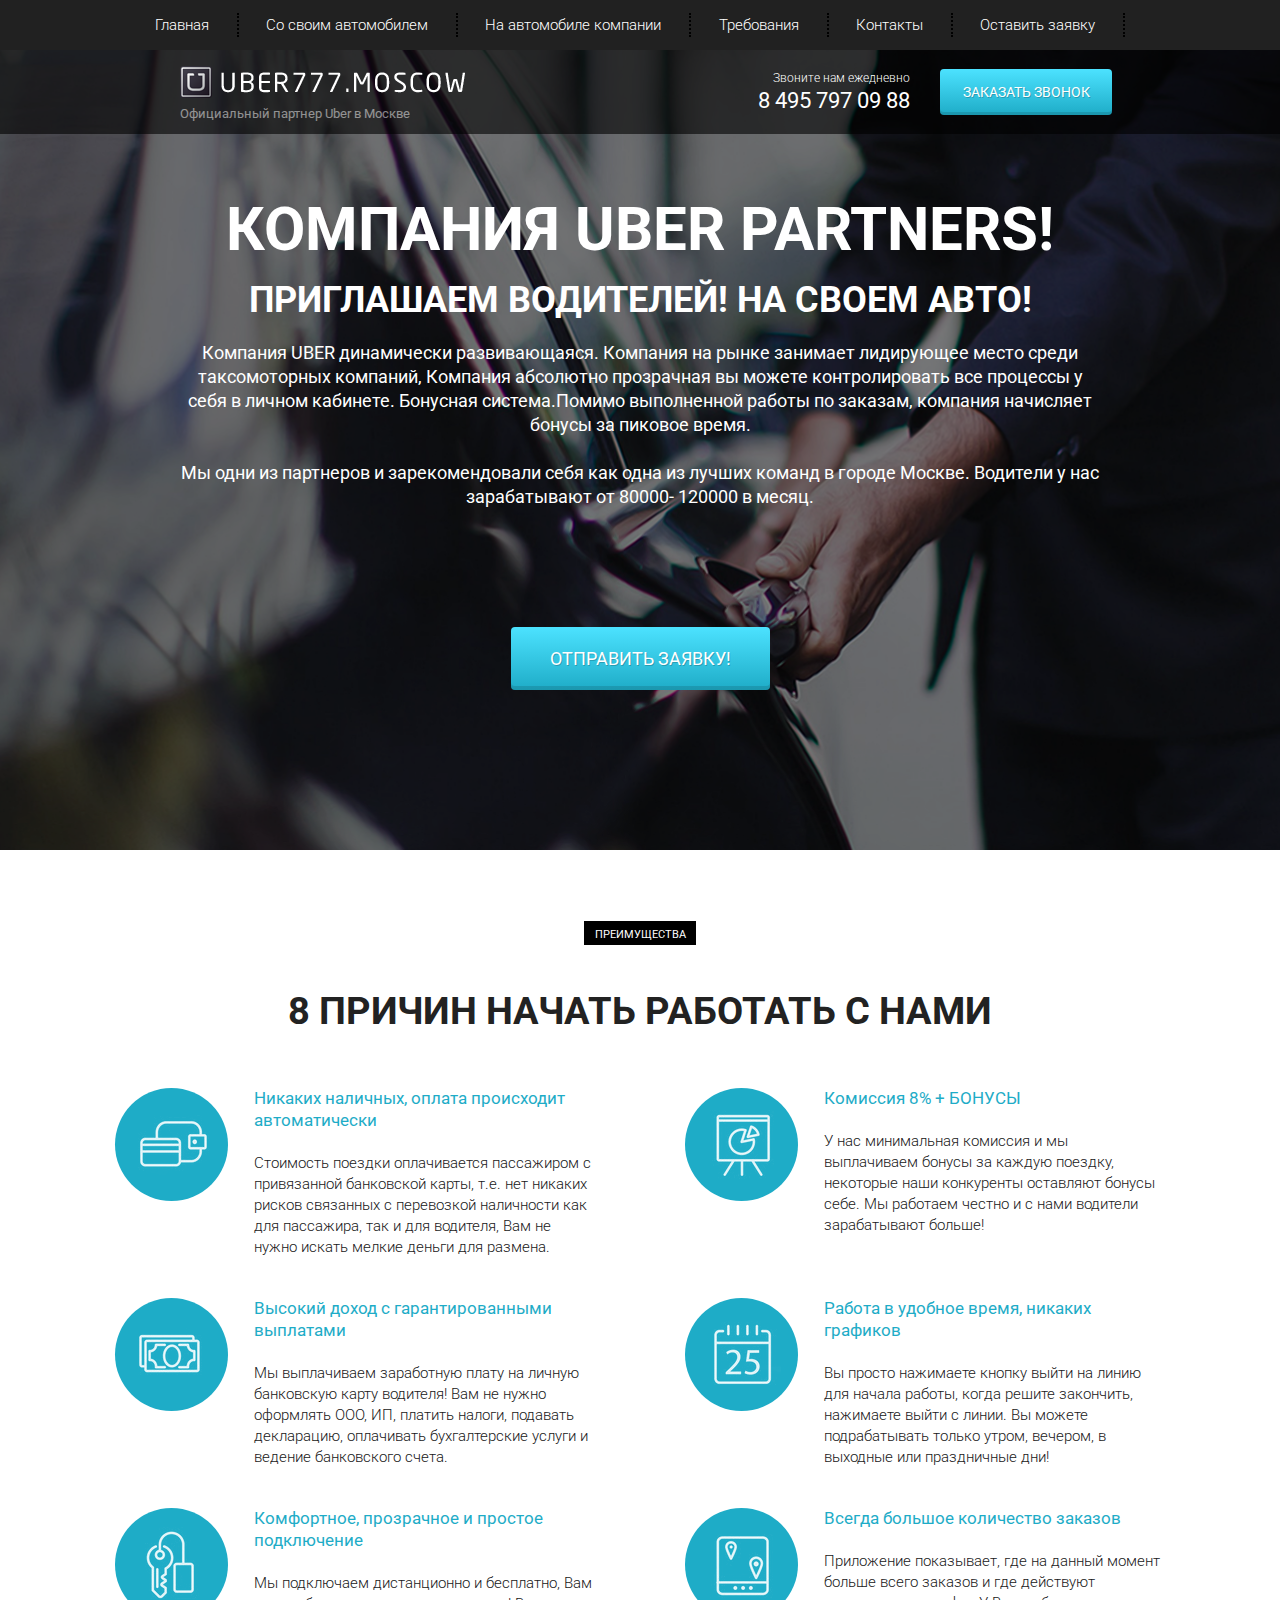
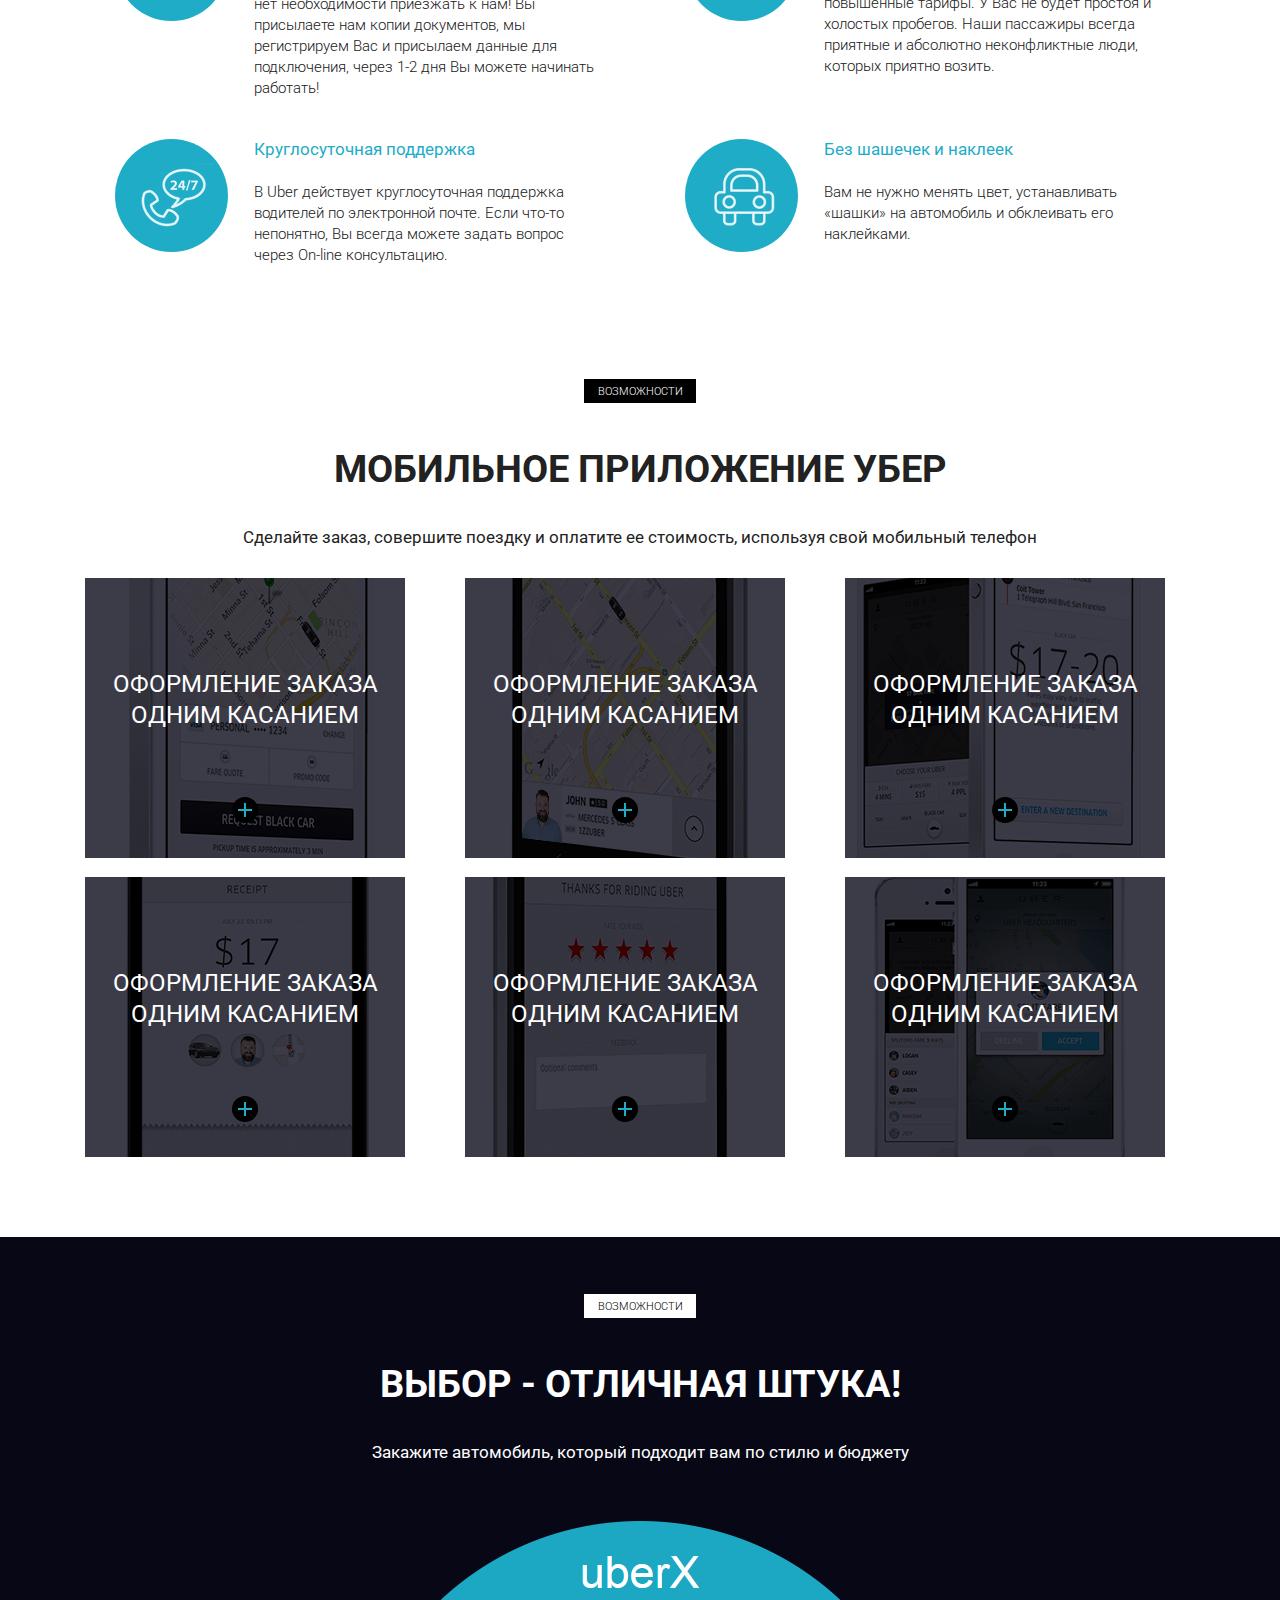
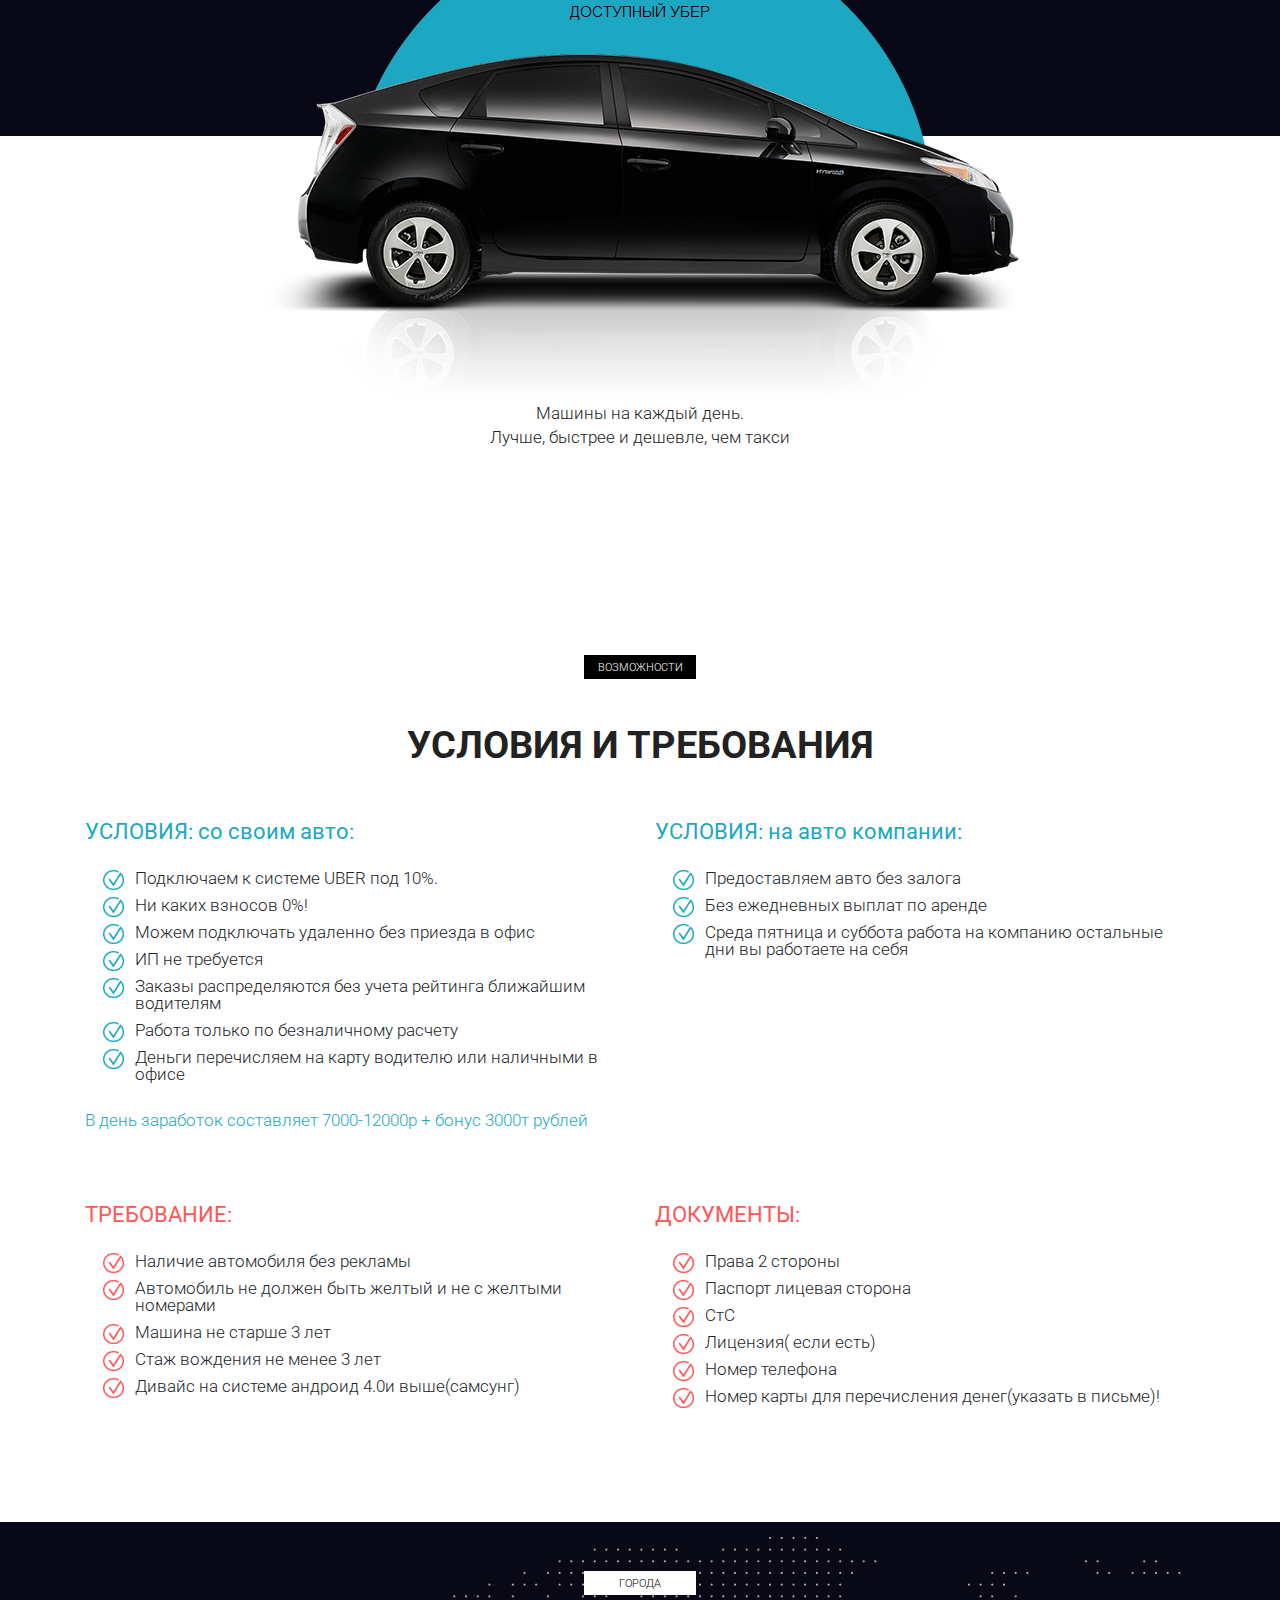
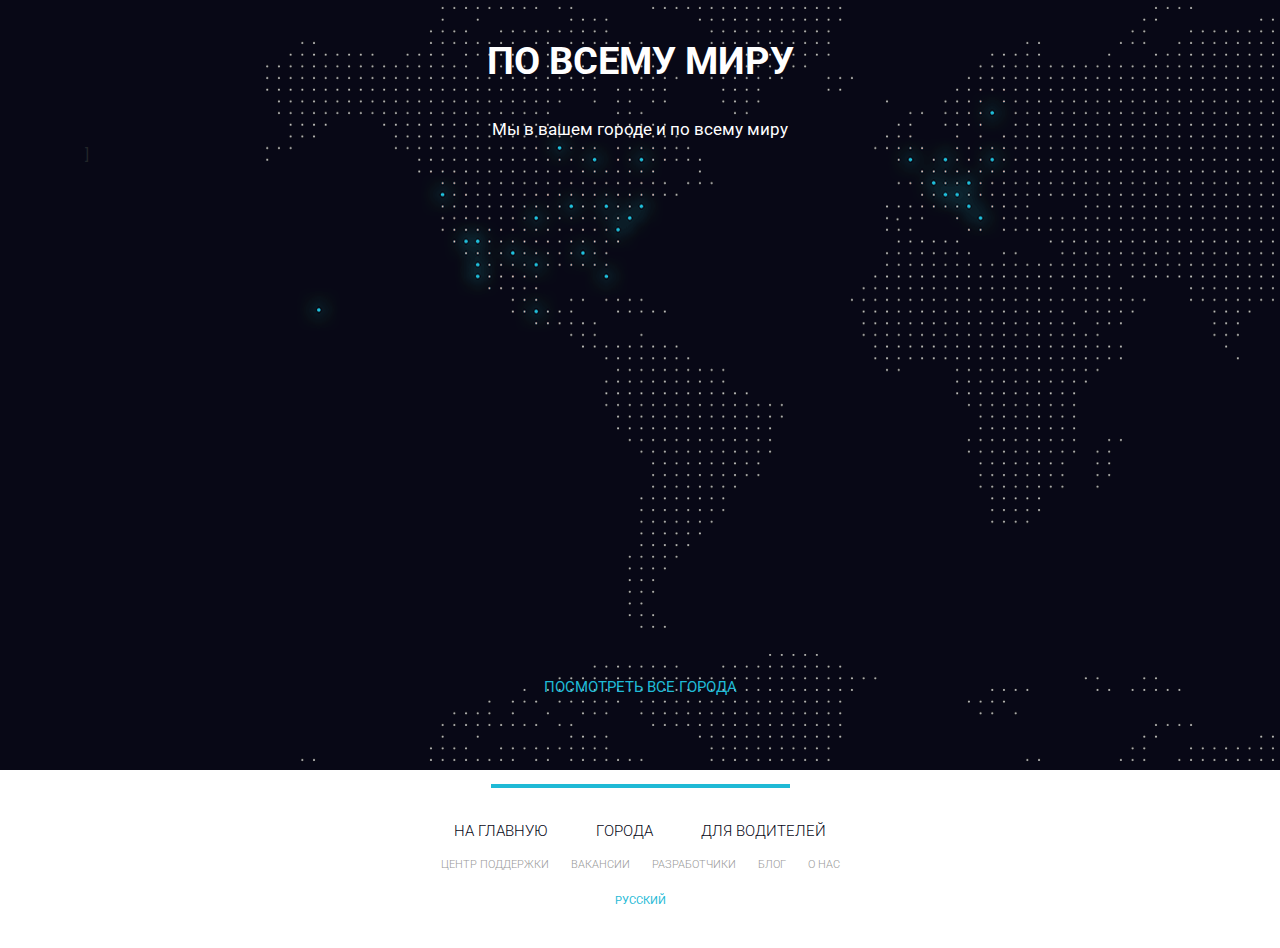
<file: src/index.html>
<!DOCTYPE html>
<html lang="en">
<head>
  <meta charset="UTF-8">
  <title>Document</title>
  <meta name="viewport" content="width=device-width, initial-scale=1.0">
  <link href="https://fonts.googleapis.com/css?family=Roboto:300,400,500,700,900&display=swap&subset=cyrillic-ext" rel="stylesheet">
  <link rel="stylesheet" href="css/bootstrap-reboot.min.css">
  <link rel="stylesheet" href="css/bootstrap-grid.min.css">
  <link rel="stylesheet" href="css/styles.min.css">
</head>
<body>
  
  <header>
    <nav>
        <div class="container">
            <ul class="menu">
                <li class="menu_item"><a href="#" class="menu_link">Главная</a></li>
                <li class="menu_item"><a href="#" class="menu_link">Со своим автомобилем</a></li>
                <li class="menu_item"><a href="#" class="menu_link">На автомобиле компании</a></li>
                <li class="menu_item"><a href="#" class="menu_link">Требования</a></li>
                <li class="menu_item"><a href="#" class="menu_link">Контакты</a></li>
                <li class="menu_item"><a href="#" class="menu_link">Оставить заявку</a></li>
            </ul>
        </div>
        <div class="hamburger">
          <span></span>
          <span></span>
          <span></span>
      </div>
    </nav>
    <div class="subheader">
        <div class="container">
            <div class="row">
                <div class="col-6 col-md-4 offset-md-1">
                    <a href="#" class="subheader_logo"><img src="icons/main_icon.png" alt="logo"></a>
                    <div class="subheader_official">Официальный партнер Uber в Москве</div>
                </div>

                <div class="xs-hidden col-md-3 offset-md-1 col-xl-2 offset-xl-2">
                    <div class="subheader_call">Звоните нам ежедневно</div>
                    <a href="tel:84957970988" class="subheader_phone">8 495 797 09 88</a>
                </div>

                <div class="col-md-3 col-lg-2 col-6">
                  <a href="tel:84957970988" class="xs-visible subheader_phone">8 495 797 09 88</a>
                  <button class="subheader_btn">заказать звонок</button>
                </div>
            </div>
        </div>
    </div>
</header>
  
<section class="promo">
  <div class="container">
      <div class="row">
          <div class="col-md-10 offset-md-1 col-sm-12 offset-sm-0">
              <h1 class="promo_header">КОМПАНИЯ UBER PARTNERS!</h1>
              <h2 class="promo_subheader">ПРИГЛАШАЕМ ВОДИТЕЛЕЙ! НА СВОЕМ АВТО!</h2>
              <div class="promo_descr">
                  Компания UBER  динамически развивающаяся. Компания на рынке занимает лидирующее место среди
                  таксомоторных компаний, Компания абсолютно прозрачная вы можете контролировать все процессы у себя в личном кабинете. Бонуcная система.Помимо выполненной работы по заказам, компания начисляет бонусы за
                  пиковое время.
                  <br><br>
                  Мы одни из партнеров и зарекомендовали себя как одна из лучших команд в городе Москве.  Водители у нас
                  зарабатывают от 80000- 120000 в месяц.
              </div>
              <button class="promo_btn">ОТПРАВИТЬ ЗАЯВКУ!</button>
          </div>
      </div>
  </div>
</section>

  <section class="reason">
    <div class="container">
      <div class="procs">преимущества</div>
      <h2 class="procs_txt">8 причин начать работать с нами</h2>
      <div class="row">
        <div class="col-md-6 col-sm-6">
          <div class="reason_item">
            <div class="reason_item_icon">
              <img src="img/reasons/3.png" alt="" class="reason_item_icon_u">
            </div>
            <div class="reason_item_txt">
              <span>Никаких наличных, оплата происходит автоматически</span>
              <br><br>
              Стоимость поездки оплачивается пассажиром с привязанной банковской карты, т.е. нет никаких рисков связанных с перевозкой наличности как для пассажира, так и для водителя, Вам не нужно искать мелкие деньги для размена.
            </div>
          </div>
        </div>
        <div class="col-md-6 col-sm-6">
          <div class="reason_item">
            <div class="reason_item_icon">
              <img src="img/reasons/8.png" alt="" class="reason_item_icon_u">
            </div>
            <div class="reason_item_txt">
              <span>Комиссия 8% + БОНУСЫ</span>
              <br><br>
              У нас минимальная комиссия и мы выплачиваем бонусы за каждую поездку, некоторые наши конкуренты оставляют бонусы себе. Мы работаем честно и с нами водители зарабатывают больше!
            </div>
          </div>
        </div>
        <div class="col-md-6 col-sm-6">
          <div class="reason_item">
            <div class="reason_item_icon">
              <img src="img/reasons/6.png" alt="" class="reason_item_icon_u">
            </div>
            <div class="reason_item_txt">
              <span>Высокий доход с гарантированными выплатами</span>
              <br><br>              
              Мы выплачиваем заработную плату на личную банковскую карту водителя! Вам не нужно оформлять ООО, ИП, платить налоги, подавать декларацию, оплачивать бухгалтерские услуги и ведение банковского счета.
            </div>
          </div>
        </div>
        <div class="col-md-6 col-sm-6">
          <div class="reason_item">
            <div class="reason_item_icon">
              <img src="img/reasons/5.png" alt="" class="reason_item_icon_u">
            </div>
            <div class="reason_item_txt">
              <span>Работа в удобное время, никаких графиков</span>
              <br><br>              
              Вы просто нажимаете кнопку выйти на линию для начала работы, когда решите закончить, нажимаете выйти с линии. Вы можете подрабатывать только утром, вечером, в выходные или праздничные дни!
            </div>
          </div>
        </div>
        <div class="col-md-6 col-sm-6">
          <div class="reason_item">
            <div class="reason_item_icon">
              <img src="img/reasons/2.png" alt="" class="reason_item_icon_u">
            </div>
            <div class="reason_item_txt">
              <span>Комфортное, прозрачное и простое подключение</span>
              <br><br>              
              Мы подключаем дистанционно и бесплатно, Вам нет необходимости приезжать к нам! Вы присылаете нам копии документов, мы регистрируем Вас и присылаем данные для подключения, через 1-2 дня Вы можете начинать работать!
            </div>
          </div>
        </div>  
        <div class="col-md-6 col-sm-6">
          <div class="reason_item">
            <div class="reason_item_icon">
              <img src="img/reasons/1.png" alt="" class="reason_item_icon_u">
            </div>
            <div class="reason_item_txt">
              <span>Всегда большое количество заказов</span>
              <br><br>              
              Приложение показывает, где на данный момент больше всего заказов и где действуют повышенные тарифы. У Вас не будет простоя и холостых пробегов. Наши пассажиры всегда приятные и абсолютно неконфликтные люди, которых приятно возить.
            </div>
          </div>
        </div>
        <div class="col-md-6 col-sm-6">
          <div class="reason_item">
            <div class="reason_item_icon">
              <img src="img/reasons/4.png" alt="" class="reason_item_icon_u">
            </div>
            <div class="reason_item_txt">
              <span>Круглосуточная поддержка</span>
              <br><br>              
              В Uber действует круглосуточная поддержка водителей по электронной почте. Если что-то непонятно, Вы всегда можете задать вопрос через On-line консультацию.
            </div>
          </div>
        </div>
        <div class="col-md-6 col-sm-6">
          <div class="reason_item">
            <div class="reason_item_icon">
              <img src="img/reasons/7.png" alt="" class="reason_item_icon_u">
            </div>
            <div class="reason_item_txt">
              <span>Без шашечек и наклеек</span>
              <br><br>              
              Вам не нужно менять цвет, устанавливать «шашки» на автомобиль и обклеивать его наклейками.
            </div>
          </div>
        </div> 
      </div>
    </div>
  </section>

  <section class="ability">
    <div class="container">
      <div class="title">Возможности</div>
      <h2 class="subtitle">мобильное приложение убер</h2>
      <h2 class="text">Сделайте заказ, совершите поездку и оплатите ее стоимость, используя свой мобильный телефон</h2>

      <div class="row">
        <div class="col-md-4 col-sm-4">
          <div class="ability_item item_1">
            <h2 class="ability_item_txt">оформление заказа одним касанием</h2>
            <div class="ability_item_plus"></div>
          </div>
        </div>
        <div class="col-md-4 col-sm-4">
          <div class="ability_item item_2">
            <h2 class="ability_item_txt">оформление заказа одним касанием</h2>
            <div class="ability_item_plus"></div>
          </div>
        </div>
        <div class="col-md-4 col-sm-4">
          <div class="ability_item item_3">
            <h2 class="ability_item_txt">оформление заказа одним касанием</h2>
            <div class="ability_item_plus"></div>
          </div>
        </div>
        <div class="col-md-4 col-sm-4">
          <div class="ability_item item_4">
            <h2 class="ability_item_txt">оформление заказа одним касанием</h2>
            <div class="ability_item_plus"></div>
          </div>
        </div>
        <div class="col-md-4 col-sm-4">
          <div class="ability_item item_5">
            <h2 class="ability_item_txt">оформление заказа одним касанием</h2>
            <div class="ability_item_plus"></div>
          </div>
        </div>
        <div class="col-md-4 col-sm-4">
          <div class="ability_item item_6">
            <h2 class="ability_item_txt">оформление заказа одним касанием</h2>
            <div class="ability_item_plus"></div>
          </div>
        </div>
      </div>
    </div>
  </section>

  <section class="choice">
    <div class="container">
        <div class="black"></div>
        <div class="title title_white">возможности</div>
        <h2 class="subtitle subtitle_white">Выбор - отличная штука!</h2>
        <div class="text text_white">Закажите автомобиль, который подходит вам по стилю и бюджету</div>

        <img src="img/uber_taxi.png" alt="uber car" class="choice_img">
        <div class="choice_descr">
            Машины на каждый день.<br>
            Лучше, быстрее и дешевле, чем такси
        </div>
    </div>
</section>

<section class="require">
  <div class="container">
    <div class="title">возможности</div>
    <h2 class="subtitle">условия и требования</h2>
    <div class="row">
      <div class="col-md-6">
        <div class="require_block">
          <div class="require_title">УСЛОВИЯ: со своим авто:</div>
            <ul class="require_list">
              <li>Подключаем к системе UBER  под 10%.</li>
              <li>Ни каких взносов  0%!</li>
              <li>Можем подключать удаленно без приезда в офис</li>
              <li>ИП не требуется</li>
              <li>Заказы распределяются без учета рейтинга ближайшим водителям</li>
              <li>Работа только по безналичному расчету</li>
              <li>Деньги перечисляем на карту водителю или наличными в офисе</li>
            </ul>
            <div class="require_descr">В день заработок составляет 7000-12000р + бонус 3000т рублей</div>
        </div>
      </div>
      <div class="col-md-6">
        <div class="require_block">
          <div class="require_title">УСЛОВИЯ: на авто компании:</div>
            <ul class="require_list">
              <li>Предоставляем авто без залога</li>
              <li>Без ежедневных выплат по аренде</li>
              <li>Среда пятница и суббота работа на компанию остальные дни вы работаете на себя</li>
            </ul>
        </div> 
      </div>
      <div class="col-md-6">
        <div class="require_block warning">
            <div class="require_title">ТРЕБОВАНИЕ:</div>
              <ul class="require_list">
                <li>Наличие автомобиля без рекламы</li>
                <li>Автомобиль не должен быть желтый и не с желтыми номерами</li>
                <li>Машина не старше 3 лет</li>
                <li>Стаж вождения не менее 3 лет</li>
                <li>Дивайс на системе андроид 4.0и выше(самсунг)</li>
              </ul> 
        </div>
      </div>
      <div class="col-md-6">
        <div class="require_block warning">
          <div class="require_title">ДОКУМЕНТЫ:</div>
            <ul class="require_list">
              <li>Права 2 стороны</li>
              <li>Паспорт лицевая сторона</li>
              <li>СтС</li>
              <li>Лицензия( если есть)</li>
              <li>Номер телефона</li>
              <li>Номер карты для перечисления денег(указать в письме)!</li>
            </ul>
        </div> 
      </div>
    </div>
  </div>
</section>

<section class="world">
  <div class="container">
    <div class="title title_white">города</div>
    <h2 class="subtitle subtitle_white">По всему миру</h2>
    <div class="text text_white">Мы в вашем городе и по всему миру</div>]
    <div class="world_link_container">
      <a href="#">посмотреть все города</a>
    </div>
  </div>
</section>
<footer>
  <div class="container">
    <div class="block"></div>
    <div class="f_container">
      <a href="">на главную</a>
      <a href="">города</a>
      <a href="">для водителей</a>
    </div>
    <div class="s_container">
      <a href="">центр поддержки</a>
      <a href="">вакансии</a>
      <a href="">разработчики</a>
      <a href="">блог</a>
      <a href="">о нас</a>
    </div>
    <div class="lang">
      <a href="">русский</a>
    </div>
  </div>
</footer>

<script src="js/script.js"></script>

</body>
</html>
</file>
<file: src/css/styles.min.css>
*{font-family:Roboto, sans-serif;text-decoration:none}header{position:relative;height:50px}nav{position:fixed;width:100%;height:50px;background-color:#212121;z-index:5}.hamburger{display:none}.menu{display:-webkit-box;display:-ms-flexbox;display:flex;-webkit-box-pack:justify;-ms-flex-pack:justify;justify-content:space-between;padding:13px 70px;margin:0;list-style-type:none}.menu_link{color:#ffffff;font-size:15px;font-weight:300}.menu_link:hover{text-decoration:none;color:#1eacc7}.menu_item{border-right:2px dotted black;padding-right:28px}.subheader{position:absolute;top:50px;width:100%;height:84px;background-color:rgba(0,0,0,0.6)}.subheader_logo{display:block;max-width:100%;margin-top:16px}.subheader_official{margin-top:6px;opacity:0.5;color:#ffffff;font-size:13px;font-weight:400}.subheader_call{color:#ffffff;font-size:12px;font-weight:300;margin-top:19px;text-align:right}.subheader_phone{display:block;margin-top:8px;color:#ffffff;font-size:22px;font-weight:400;text-transform:uppercase;text-align:right;line-height:12px}.subheader_btn{margin-top:19px;width:172px;height:46px;-webkit-box-shadow:inset 0 -3px 0 rgba(0,0,0,0.12);box-shadow:inset 0 -3px 0 rgba(0,0,0,0.12);border:none;border-radius:4px;background-image:-webkit-gradient(linear, left bottom, left top, from(#1eacc7), to(#4ce2ff));background-image:linear-gradient(to top, #1eacc7 0%, #4ce2ff 100%);text-shadow:1px 1px 0 rgba(0,0,0,0.21);color:#ffffff;font-size:14px;font-weight:400;text-transform:uppercase}.subheader_btn:hover{background-image:none;background-color:#1eacc7}.promo{min-height:800px;background:url("../img/first_bg.png") center center/cover no-repeat;padding:150px 0 135px 0}.promo_header{color:#ffffff;font-weight:700;text-transform:uppercase;font-size:60px;line-height:60px;margin:0;text-align:center}.promo_subheader{color:#ffffff;font-weight:700;text-transform:uppercase;font-size:36px;line-height:36px;margin:0;margin-top:22px;text-align:center}.promo_descr{color:#ffffff;font-size:18px;font-weight:400;line-height:24px;text-align:center;margin-top:23px}.promo_btn{display:block;margin:118px auto 0 auto;width:259px;height:63px;-webkit-box-shadow:inset 0 -4px 0 rgba(0,0,0,0.12);box-shadow:inset 0 -4px 0 rgba(0,0,0,0.12);border:none;border-radius:4px;background-image:-webkit-gradient(linear, left bottom, left top, from(#1eacc7), to(#4ce2ff));background-image:linear-gradient(to top, #1eacc7 0%, #4ce2ff 100%);text-shadow:1px 1px 0 rgba(0,0,0,0.21);color:#ffffff;font-size:18px;font-weight:400;text-transform:uppercase}.promo_btn:hover{background-image:none;background-color:#1eacc7}.reason{min-height:900px;padding-top:71px;padding-bottom:65px}.reason .procs{margin:0 auto;padding:6px 11px 6px 11px;width:112px;height:24px;background-color:#000000;color:#ffffff;font-size:11px;font-weight:400;text-transform:uppercase}.reason .procs_txt{color:#222222;font-size:38px;font-weight:700;text-transform:uppercase;text-align:center;padding-top:38px}.reason_item{display:-webkit-box;display:-ms-flexbox;display:flex;-webkit-box-pack:center;-ms-flex-pack:center;justify-content:center;-webkit-box-align:start;-ms-flex-align:start;align-items:flex-start;margin-top:40px}.reason_item_icon{display:-webkit-box;display:-ms-flexbox;display:flex;-webkit-box-pack:center;-ms-flex-pack:center;justify-content:center;-webkit-box-align:center;-ms-flex-align:center;align-items:center;width:113px;height:113px;background-color:#1eacc7;border-radius:100%}.reason_item_txt{width:341px;margin-left:26px;color:#202020;font-size:15px;font-weight:300;line-height:21px}.reason_item_txt span{color:#1eacc7;font-size:17px;font-weight:400}.title{margin:0 auto;height:24px;width:112px;text-align:center;padding-top:5px;background-color:#000000;color:#ffffff;font-size:11px;font-weight:300;text-transform:uppercase}.title_white{background-color:#ffffff;color:#000000}.subtitle{color:#222222;font-size:38px;font-weight:700;text-transform:uppercase;text-align:center;padding-top:38px}.subtitle_white{color:#ffffff}.text{color:#222222;font-size:17px;font-weight:400;text-align:center;padding-top:19px}.text_white{color:#ffffff}.ability{min-height:864px;padding:48px 0 80px 0}.ability_item{width:320px;height:280px;margin-top:19px;position:relative}.ability_item_txt{color:#ffffff;font-size:24px;font-weight:400;line-height:31px;text-transform:uppercase;text-align:center;padding-top:91px}.ability_item_plus{display:-webkit-box;display:-ms-flexbox;display:flex;-webkit-box-pack:center;-ms-flex-pack:center;justify-content:center;-webkit-box-align:center;-ms-flex-align:center;align-items:center;position:absolute;bottom:35px;left:50%;-webkit-transform:translateX(-50%);transform:translateX(-50%);width:26px;height:26px;background-color:#000000;border-radius:100%;margin:0px auto}.ability_item_plus::before{content:'';display:block;width:14px;height:2px;background-color:#1eacc7;-webkit-transition:0.3s all;transition:0.3s all}.ability_item_plus::after{content:'';display:block;height:14px;width:2px;background-color:#1eacc7;position:absolute;left:50%;-webkit-transform:translateX(-50%);transform:translateX(-50%);-webkit-transition:0.3s all;transition:0.3s all}.ability_item_plus:hover::before,.ability_item_plus:hover::after{background-color:#ff5656}.ability .item_1{background:url(../img/mobapp/1.png) center center/cover no-repeat}.ability .item_2{background:url(../img/mobapp/2.png) center center/cover no-repeat}.ability .item_3{background:url(../img/mobapp/3.png) center center/cover no-repeat}.ability .item_4{background:url(../img/mobapp/4.png) center center/cover no-repeat}.ability .item_5{background:url(../img/mobapp/5.png) center center/cover no-repeat}.ability .item_6{background:url(../img/mobapp/6.png) center center/cover no-repeat}.choice{position:relative;min-height:895px;padding:57px 0 138px 0}.choice_img{width:759px;position:relative;display:block;margin:56px auto 0 auto;z-index:2}.choice_descr{text-align:center;color:#222222;font-size:17px;font-weight:300;line-height:24px}.choice .black{position:absolute;top:0;left:0;height:499px;width:100%;background-color:#070716;z-index:-1}.require{padding:68px 0 84px 0}.require_block{margin:33px 0}.require_block_nmb{margin-bottom:0}.require_title{font-size:22px;font-weight:400;color:#1ca8c3}.require_descr{color:#1ca8c3;font-weight:300;font-size:17px;margin-top:25px;line-height:24px}.require_list{list-style-type:none;padding-left:50px;margin-top:22px}.require_list li{font-size:17px;font-weight:300;line-height:17px;margin-bottom:10px;position:relative}.require_list li::before{content:'';display:block;position:absolute;left:-32px;top:0px;width:21px;height:20px;background:url("../icons/blue.png") center center/cover no-repeat}.require .warning .require_title{color:#ff5656}.require .warning .require_list li:before{background:url("../icons/red.png") center center/cover no-repeat}.world{padding:49px 0;background:url("../img/worldmap.png")}.world_link_container{margin-top:486px;display:-webkit-box;display:-ms-flexbox;display:flex;-webkit-box-pack:center;-ms-flex-pack:center;justify-content:center;-webkit-box-align:center;-ms-flex-align:center;align-items:center}.world_link_container a{text-decoration:none;color:#1fbad6;font-family:Roboto;font-size:15px;font-weight:400;line-height:68px;text-transform:uppercase}footer{min-height:150px;padding:14px 0 39px 0}footer .block{width:299px;height:4px;background-color:#1fbad6;margin:0 auto}footer .f_container{margin-top:32px;display:-webkit-box;display:-ms-flexbox;display:flex;-webkit-box-pack:center;-ms-flex-pack:center;justify-content:center}footer .f_container a{text-decoration:none;color:#070716;font-size:15px;font-weight:300;text-transform:uppercase;padding-left:48px}footer .f_container a:first-child{padding-left:0}footer .s_container{margin-top:15px;display:-webkit-box;display:-ms-flexbox;display:flex;-webkit-box-pack:center;-ms-flex-pack:center;justify-content:center}footer .s_container a{text-decoration:none;color:#999999;font-size:11px;font-weight:300;text-transform:uppercase;padding-left:22px}footer .s_container a:first-child{padding-left:0}footer .lang{margin-top:19px;display:-webkit-box;display:-ms-flexbox;display:flex;-webkit-box-pack:center;-ms-flex-pack:center;justify-content:center}footer .lang a{text-decoration:none;color:#1fbad6;font-size:11px;font-weight:400;text-transform:uppercase}.xs-visible{display:none}@media (max-width: 1200px){.menu_item{padding-right:20px}.menu_link{font-size:13px}.ability_item{width:300px}}@media (max-width: 992px){.menu_item{padding-right:10px}.menu_link{font-size:10px}.subheader_logo img{width:100%}.subheader_official{font-size:11px}.subheader_phone{font-size:20px}.promo_header{font-size:40px}.promo_subheader{font-size:30px}.reason_item{-webkit-box-orient:vertical;-webkit-box-direction:normal;-ms-flex-direction:column;flex-direction:column;-webkit-box-align:center;-ms-flex-align:center;align-items:center}.reason_item_txt{width:100%;margin-left:0;margin-top:10px}.ability_item{width:100%}.ability_item_txt{font-size:15px;line-height:20px}.choice_img{width:100%}}@media (max-width: 767px){nav{width:device-width}.title{margin-top:25px}.xs-hidden{display:none}.xs-visible{display:block}.menu{position:fixed;-webkit-box-orient:vertical;-webkit-box-direction:normal;-ms-flex-direction:column;flex-direction:column;-webkit-box-pack:center;-ms-flex-pack:center;justify-content:center;-webkit-box-align:center;-ms-flex-align:center;align-items:center;top:0;left:-100%;width:50%;height:100vh;padding:20px 15px;background-color:rgba(0,0,0,0.8);-webkit-transition:0.6s all;transition:0.6s all}.menu_active{left:0}.menu_item{padding-right:0;border:none;margin:10px 0}.menu_link{font-size:20px}.hamburger{display:block;position:absolute;right:10px;top:50%;-webkit-transform:translateY(-50%);transform:translateY(-50%);width:26px;height:12px}.hamburger span{display:block;height:2px;width:100%;background-color:#fff;margin-bottom:2px;-webkit-transition:0.5s all;transition:0.5s all}.hamburger_active span{margin-bottom:-2px}.hamburger_active span:nth-child(1){-webkit-transform:translateY(3px) rotate(-45deg);transform:translateY(3px) rotate(-45deg)}.hamburger_active span:nth-child(2){display:none}.hamburger_active span:nth-child(3){-webkit-transform:translateY(3px) rotate(45deg);transform:translateY(3px) rotate(45deg)}.subheader_phone{display:block;margin-top:15px;color:#ffffff;font-size:16px;font-weight:400;text-transform:uppercase;text-align:center}.subheader_btn{display:block;width:120px;height:30px;font-size:10px;margin:0 auto;margin-top:10px}.promo_header{line-height:45px}.reasons{padding:40px 0}.reasons_descr{width:350px}.reasons_subtitle{text-align:center}.reasons_text{margin-top:10px}}
/*# sourceMappingURL=styles.min.css.map */
</file>
